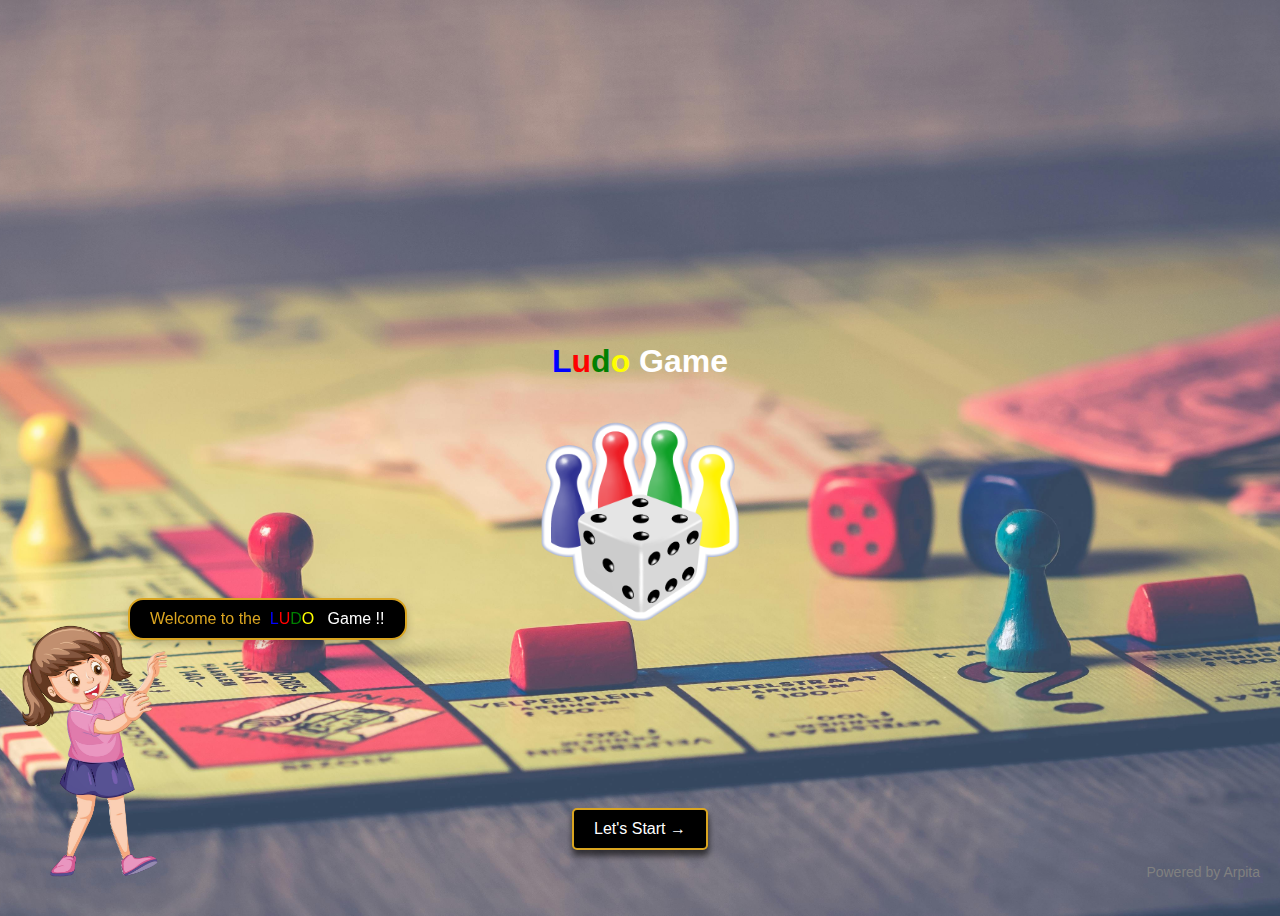
<file: Ludo_Game/index.html>
<!DOCTYPE html>
<html lang="en">

<head>
    <meta charset="UTF-8">
    <meta name="viewport" content="width=device-width, initial-scale=1.0">
    <link rel="stylesheet" href="style.css">
    <link rel="icon" href="pngegg.png" >
    <title>Ludo Game</title>
     
</head>

<body>
    <div class="welcome-container">
       
        <h1>
            <span style="color:blue;">L</span> 
            <span style="color:red;">u</span> 
            <span style="color:green;">d</span> 
            <span style="color:yellow;">o</span>&nbsp; <span style="color: white;">Game</span>
           
        </h1>
        <img src="pngegg.png" alt="Ludo Logo" class="logo">
       
        <a href='./lu/index.html'class="start-button">Let's Start &#x2192;</a>
        <div class="powered-by">Powered by Arpita</div>
    </div>

    <!-- Cartoon Character -->
    <img src="cc.png" alt="Dancing Cartoon" class="dancing-cartoon"> <!-- Replace with your cartoon image path -->

    <!-- Cloud with Welcome Message -->
    <div class="cloud">
      <span style="color:goldenrod;">  Welcome to the &nbsp; </span>  <span style="color:blue;">L</span> 
        <span style="color:red;">U</span> 
        <span style="color:green;">D</span> 
        <span style="color:yellow;">O</span> #&nbsp;<span style="color: white;">Game !!</span>
    </div>

    <script src="script.js"></script>
</body>
  </html>
</file>
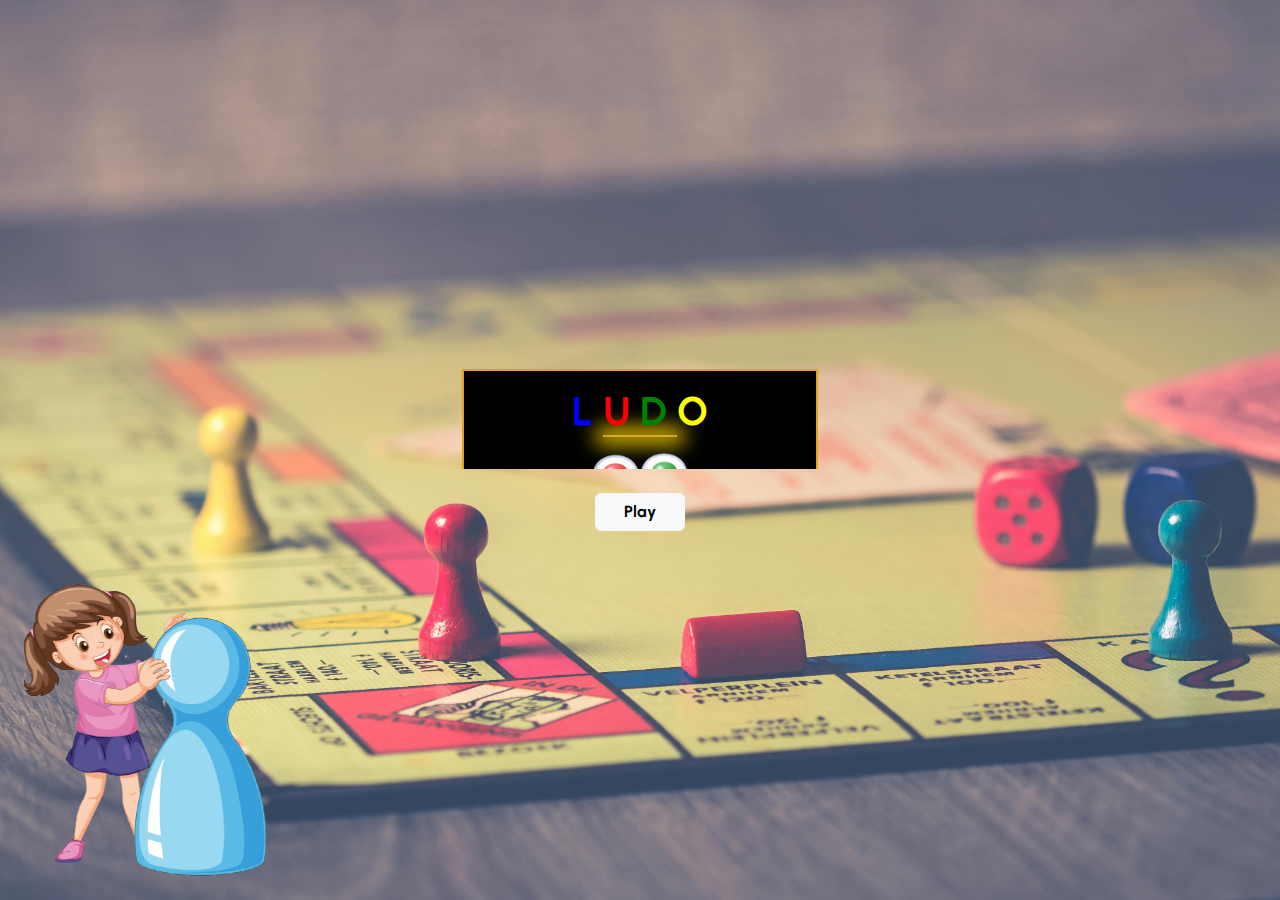
<file: Ludo_Game/lu/index.html>
<!DOCTYPE html>
<html>
<head>
    <meta charset="utf-8">
    <meta http-equiv="X-UA-Compatible" content="IE=edge">
    <title>Welcome to Ludo</title>
    <link rel="icon" href="pngegg.png" type="image/png">
    <meta name="description" content="">
    <meta content="width=device-width, user-scalable=no, initial-scale=1.0, maximum-scale=1.0, minimum-scale=1.0" name="viewport">
    <link rel="stylesheet" href="bootstrap.min.css">
    <link rel="stylesheet" href="index.css">
</head>
<body>
    <div class="menuContainer">
        <div class="container my-auto">
            <div class="row">
                <div class="col-sm-8 col-md-6 col-lg-5 col-xl-4 startMenu mx-auto text-center">
                    <div class="menu">
                        <h1 class="my-3"><b><span style="color:blue;">L</span>
                            <span style="color:red;">U</span>
                            <span style="color:green;">D</span>
                            <span style="color:yellow;">O</span></b></h1>
                        <img class="dice" src="pngegg.png" alt="" height="200">
                        <h3 class="my-3 font-monospace">Select Players</h3>
                        <div class="choosePlayers">
                            <div class="redPlayer players" id="redPlayer">
                                <img src="c.png" alt="">
                            </div>
                            <div class="greenPlayer players" id="greenPlayer">
                                <img src="gg.png" alt="">
                            </div>
                            <div class="yellowPlayer players" id="yellowPlayer">
                                <img src="yy.png" alt="">
                            </div>
                            <div class="bluePlayer players" id="bluePlayer">
                                <img src="bb.png" alt="">
                            </div>
                        </div>
                        <div id="playerNameInput" style="display:none;">
                            <input type="text" id="playerName" class="form-control mt-3" placeholder="Enter Player Name">
                            <button class="btn btn-primary mt-2" id="saveName">Save</button>
                        </div>
                        <div class="playerDetails mt-4" id="playerDetails"></div>
                    </div>
                </div>
                <div class="start text-center mt-4">
                    <a href="#" class="btn btn-light" id="play"><b>Play</b></a>
                </div>
            </div>
        </div>
    </div>
    <img src="cc2-removebg-preview.png" alt="Dancing Cartoon" class="dancing-cartoon">
    <script src="index.js" async defer></script>
</body>
</html>
</file>
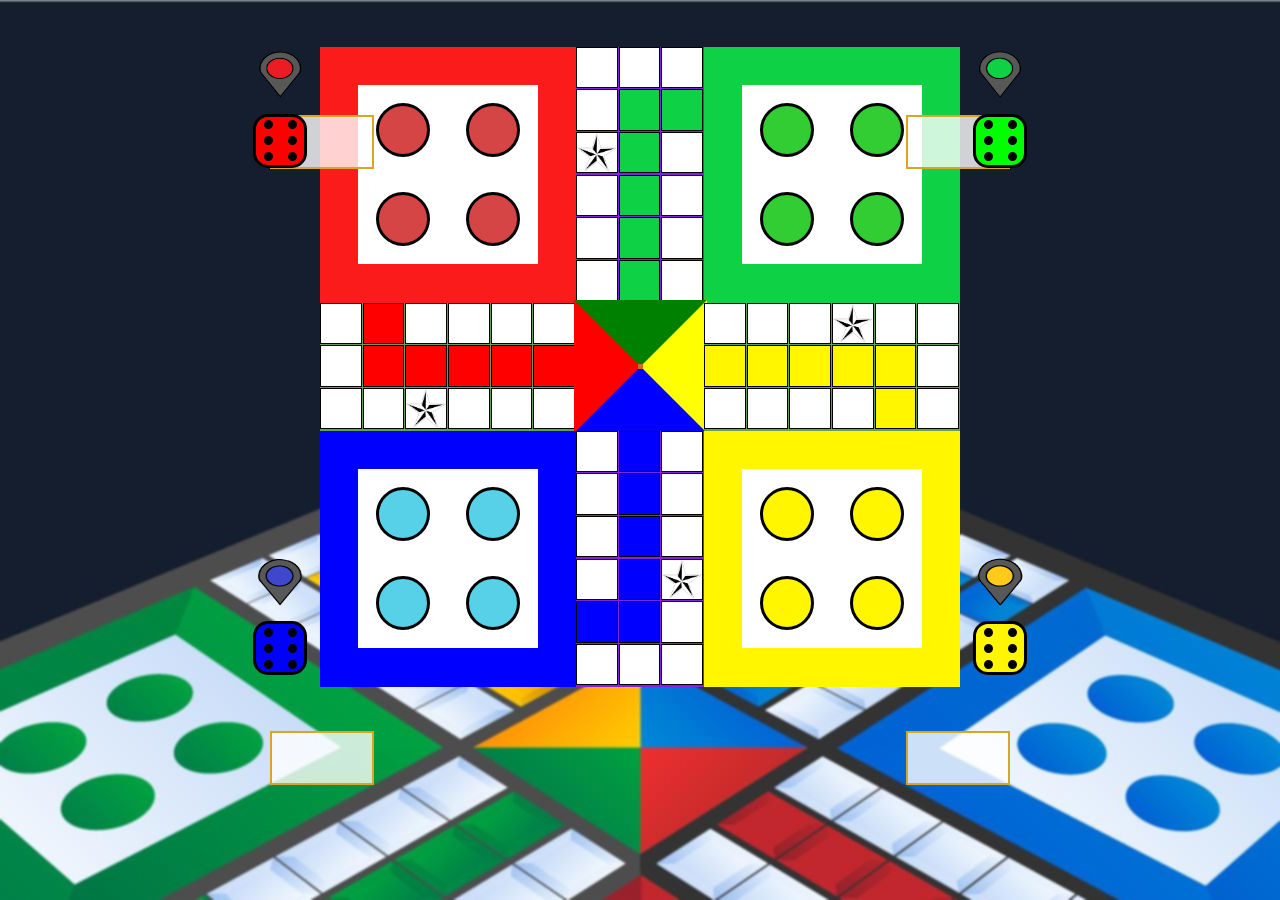
<file: Ludo_Game/lu/ludo.html>
<!DOCTYPE html>

<html>
    <head>
        <meta charset="utf-8">
        
        <title>LUDO</title>
        <link rel="icon" href="pngegg.png" type="image/png">
        <meta name="viewport" content="width=device-width, initial-scale=1">
        <link rel="stylesheet" href="ludo.css">
      <!--   <link rel="stylesheet" href="bootstrap.min.css"> -->
    </head>
    <body>
    
       <div class="game-board-container">
  
       <div class="corner-box top-left" id="playerNames"></div>
<div class="corner-box top-right" id="playerNames"></div>
<div class="corner-box bottom-left" id="playerNames"></div>
<div class="corner-box bottom-right" id="playerNames"></div>
        <div class="dice-container">
            <div class="dice-icon-container">
                <div class="player-container" >
                    <img src="red token.png" alt="" id="redPlayerToken">
                    
                </div>
                <div class="dice-place">
                    <div class="dice p1-dice " id="p1-dice"> 
                       <div class="dice-dots"></div>
                       <div class="dice-dots"></div>
                       <div class="dice-dots"></div>
                       <div class="dice-dots"></div>
                       <div class="dice-dots"></div>
                       <div class="dice-dots"></div>

                       <div class="roll-value D1" id="D1"><div class="dice-dots"></div></div>
                       <div class="roll-value D2" id="D2">
                        <div class="dice-dots"></div>
                        <div class="dice-dots"></div>
                       </div>
                       <div class="roll-value D3" id="D3">
                        <div class="dice-dots"></div>
                        <div class="dice-dots"></div>
                        <div class="dice-dots"></div>
                        
                       </div>
                       <div class="roll-value D4" id="D4">
                        <div class="dice-dots"></div>
                        <div class="dice-dots"></div>
                        <div class="dice-dots"></div>
                        <div class="dice-dots"></div>
                       </div>
                       <div class="roll-value D5" id="D5">
                        <table align="center" cellspacing="5px" >
                            <tr>
                                <td class="d5td"><div class="dice-dots"></div></td>
                                <td class="d5td"><div class="dice-dots"></div></td>
                            </tr>
                            <tr>
                                <td class="d5td" colspan="2"><div class="dice-dots"></div></td>
                            </tr>
                            <tr>
                                <td class="d5td"><div class="dice-dots"></div></td>
                                <td class="d5td"><div class="dice-dots"></div></td>
                            </tr>
                        </table>
                        
                       
                       </div>
                       <div class="roll-value D6" id="D6">
                         <div class="dice-dots"></div>
                         <div class="dice-dots"></div>
                         <div class="dice-dots"></div>
                         <div class="dice-dots"></div>
                         <div class="dice-dots"></div>
                         <div class="dice-dots"></div>
                       </div>
                    </div>
                </div>
            </div>
            <div class="dice-icon-container">
                <div class="player-container ">
                    <img src="blue token.png" alt=""  id="bluePlayerToken">
                    <div class="player-name" id="bluePlayerName"></div>
                </div> 
                <div class="dice-place">
                    <dic class="dice p4-dice" id="p2-dice"> 
                       <div class="dice-dots"></div>
                       <div class="dice-dots"></div>
                       <div class="dice-dots"></div>
                       <div class="dice-dots"></div>
                       <div class="dice-dots"></div>
                       <div class="dice-dots"></div>

                       <div class="roll-value D1" id="D1"><div class="dice-dots"></div></div>
                       <div class="roll-value D2" id="D2">
                        <div class="dice-dots"></div>
                        <div class="dice-dots"></div>
                       </div>
                       <div class="roll-value D3" id="D3">
                        <div class="dice-dots"></div>
                        <div class="dice-dots"></div>
                        <div class="dice-dots"></div>
                        
                       </div>
                       <div class="roll-value D4" id="D4">
                        <div class="dice-dots"></div>
                        <div class="dice-dots"></div>
                        <div class="dice-dots"></div>
                        <div class="dice-dots"></div>
                       </div>
                       <div class="roll-value D5" id="D5">
                        <table align="center" cellspacing="5px" >
                            <tr>
                                <td class="d5td"><div class="dice-dots"></div></td>
                                <td class="d5td"><div class="dice-dots"></div></td>
                            </tr>
                            <tr>
                                <td class="d5td" colspan="2"><div class="dice-dots"></div></td>
                            </tr>
                            <tr>
                                <td class="d5td"><div class="dice-dots"></div></td>
                                <td class="d5td"><div class="dice-dots"></div></td>
                            </tr>
                        </table>
                        
                       
                       </div>
                       <div class="roll-value D6" id="D6">
                         <div class="dice-dots"></div>
                         <div class="dice-dots"></div>
                         <div class="dice-dots"></div>
                         <div class="dice-dots"></div>
                         <div class="dice-dots"></div>
                         <div class="dice-dots"></div>
                       </div>
                    </dic>
                </div>
            </div>
        </div>
            <div class="game-board">
                  <div class="1st-half equal-up-down">   
                    
                    <div class="player-spot ps1">
                        <div class="player p1">
                           <div class="disks p1-disk redPath0"><img src="red token.png" class="redToken" alt="red token " name="redToken" id="redToken1"></div>
                           <div class="disks p1-disk redPath0"><img src="red token.png" class="redToken" alt="red token " name="redToken" id="redToken2"></div>
                           <div class="disks p1-disk redPath0"><img src="red token.png" class="redToken" alt="red token " name="redToken" id="redToken3"></div>
                           <div class="disks p1-disk redPath0"><img src="red token.png" class="redToken" alt="red token " name="redToken" id="redToken4"></div>
                        </div>
                    </div>
                    <div class="vertical-path">
                        <div class="cube-move-spot RGYB bluePath24 yellowPath37 greenPath50 redPath11"></div>
                        <div class="cube-move-spot RGYB bluePath25 yellowPath38 greenPath51 redPath12"></div>
                        <div class="cube-move-spot RYB bluePath26 yellowPath39 redPath13"></div>
                        <div class="cube-move-spot  RGYB bluePath23 yellowPath36 greenPath49 redPath10"></div>
                        <div class="cube-move-spot green-spot G greenPath52"></div>
                        <div class="cube-move-spot tokenStart green-spot RGYB bluePath27 yellowPath40 greenPath1 redPath14"></div>
                        <div class="cube-move-spot star-place RGYB bluePath22 yellowPath35 greenPath48 redPath9"></div>
                        <div class="cube-move-spot green-spot G greenPath53"></div>
                        <div class="cube-move-spot RGYB bluePath28 yellowPath41 greenPath2 redPath15"></div>
                        <div class="cube-move-spot RGYB bluePath21 yellowPath34 greenPath47 redPath8"></div>
                        <div class="cube-move-spot green-spot G greenPath54"></div>
                        <div class="cube-move-spot RGYB bluePath29 yellowPath42 greenPath3 redPath16"></div>
                        <div class="cube-move-spot RGYB bluePath20 yellowPath33 greenPath46 redPath7"></div>
                        <div class="cube-move-spot green-spot G greenPath55"></div>
                        <div class="cube-move-spot RGYB bluePath30 yellowPath43 greenPath4 redPath17"></div>
                        <div class="cube-move-spot RGYB bluePath19 yellowPath32 greenPath45 redPath6"></div>
                        <div class="cube-move-spot green-spot G greenPath56"></div>
                        <div class="cube-move-spot RGYB bluePath31 yellowPath44 greenPath5 redPath18"></div>
                    </div>
                    
                    <div class="player-spot ps2">
                        <div class="player p2">
                            <div class="disks p2-disk greenPath0"><img src="green token.png" class="greenToken" alt="green token " name="greenToken" id="greenToken1"></div>
                            <div class="disks p2-disk greenPath0"><img src="green token.png" class="greenToken" alt="green token " name="greenToken" id="greenToken2"></div>
                            <div class="disks p2-disk greenPath0"><img src="green token.png" class="greenToken" alt="green token " name="greenToken" id="greenToken3"></div>
                            <div class="disks p2-disk greenPath0"><img src="green token.png" class="greenToken" alt="green token " name="greenToken" id="greenToken4"></div>
                        </div>
                    </div>
                  </div>

                  <div class="medium-2nd">
                    <div class="horizontal-path">
                        <div class="cube-move-spot G Y B bluePath13 yellowPath26 greenPath39"></div>
                        <div class="cube-move-spot tokenStart red-spot RGYB bluePath14 yellowPath27 greenPath40 redPath1"></div>
                        <div class="cube-move-spot RGYB bluePath15 yellowPath28 greenPath41 redPath2"></div>
                        <div class="cube-move-spot RGYB bluePath16 yellowPath29 greenPath42 redPath3"></div>
                        <div class="cube-move-spot RGYB bluePath17 yellowPath30 greenPath43 redPath4"></div>
                        <div class="cube-move-spot RGYB bluePath18 yellowPath31 greenPath44 redPath5"></div>
                        <div class="cube-move-spot RGYB bluePath12 yellowPath25 greenPath38 redPath51"></div>
                        <div class="cube-move-spot red-spot R  redPath52"></div>
                        <div class="cube-move-spot red-spot R  redPath53"></div>
                        <div class="cube-move-spot red-spot R  redPath54"></div>
                        <div class="cube-move-spot red-spot R  redPath55"></div>
                        <div class="cube-move-spot red-spot R  redPath56"></div>
                        <div class="cube-move-spot RGYB bluePath11 yellowPath24 greenPath37 redPath50"></div>
                        <div class="cube-move-spot  RGYB bluePath10 yellowPath23 greenPath36 redPath49"></div>
                        <div class="cube-move-spot star-place RGYB bluePath9 yellowPath22 greenPath35 redPath48"></div>
                        <div class="cube-move-spot RGYB bluePath8 yellowPath21 greenPath34 redPath47"></div>
                        <div class="cube-move-spot RGYB bluePath7 yellowPath20 greenPath33 redPath46"></div>
                        <div class="cube-move-spot RGYB bluePath6 yellowPath19 greenPath32 redPath45"></div>
                    </div>
                    
                    <div class="home">
                        <div class="home-box" id="home">
                             <div class="redPath57 redHome tokenHome" id="redHome"></div>  
                             <div class="greenPath57 greenHome tokenHome" id="greenHome"></div>  
                             <div class="bluePath57  blueHome tokenHome" id="blueHome"></div>  
                             <div class="yellowPath57 yellowHome tokenHome" id="yellowHome"></div>  
                        </div>
                    </div>
                    <div class="horizontal-path">
                        <div class="cube-move-spot RGYB bluePath32 yellowPath45 greenPath6 redPath19"></div>
                        <div class="cube-move-spot RGYB bluePath33 yellowPath46 greenPath7 redPath20"></div>
                        <div class="cube-move-spot RGYB bluePath34 yellowPath47 greenPath8 redPath21"></div>
                        <div class="cube-move-spot star-place RGYB bluePath35 yellowPath48 greenPath9 redPath22"></div>
                        <div class="cube-move-spot RGYB bluePath36 yellowPath49 greenPath10 redPath23"></div>
                        <div class="cube-move-spot RGYB bluePath37 yellowPath50 greenPath11 redPath24"></div>
                        <div class="cube-move-spot yellow-spot Y yellowPath56"></div>
                        <div class="cube-move-spot yellow-spot Y yellowPath55"></div>
                        <div class="cube-move-spot yellow-spot Y yellowPath54"></div>
                        <div class="cube-move-spot yellow-spot Y yellowPath53"></div>
                        <div class="cube-move-spot yellow-spot Y yellowPath52"></div>
                        <div class="cube-move-spot RGYB bluePath38 yellowPath51 greenPath12 redPath25"></div>
                        <div class="cube-move-spot RGYB bluePath44 yellowPath5 greenPath18 redPath31"></div>
                        <div class="cube-move-spot RGYB bluePath43 yellowPath4 greenPath17 redPath30"></div>
                        <div class="cube-move-spot RGYB bluePath42 yellowPath3 greenPath16 redPath29"></div>
                        <div class="cube-move-spot RGYB bluePath41 yellowPath2 greenPath15 redPath28"></div>
                        <div class="cube-move-spot tokenStart yellow-spot RGYB bluePath40 yellowPath1 greenPath14 redPath27"></div>
                        <div class="cube-move-spot R  G B bluePath39 greenPath13 redPath26"></div>
                    </div>
                    
                  </div>

                  <div class="last-half equal-up-down">
                    <div class="player-spot ps3">
                        <div class="player p3">
                            <div class="disks p3-disk bluePath0"><img src="blue token.png" class="blueToken" alt="blue token " name="blueToken" id="blueToken1"></div>
                            <div class="disks p3-disk bluePath0"><img src="blue token.png" class="blueToken" alt="blue token " name="blueToken" id="blueToken2"></div>
                            <div class="disks p3-disk bluePath0"><img src="blue token.png" class="blueToken" alt="blue token " name="blueToken" id="blueToken3"></div>
                            <div class="disks p3-disk bluePath0"><img src="blue token.png" class="blueToken" alt="blue token " name="blueToken" id="blueToken4"></div>
                        </div>
                    </div>
                    <div class="vertical-path">
                        <div class="cube-move-spot RGYB bluePath5 yellowPath18 greenPath31 redPath44"></div>
                        <div class="cube-move-spot blue-spot B bluePath56"></div>
                        <div class="cube-move-spot RGYB bluePath45 yellowPath6 greenPath19 redPath32"></div>
                        <div class="cube-move-spot RGYB bluePath4 yellowPath17 greenPath30 redPath43"></div>
                        <div class="cube-move-spot blue-spot B bluePath55"></div>
                        <div class="cube-move-spot RGYB bluePath46 yellowPath7 greenPath20 redPath33"></div>
                        <div class="cube-move-spot RGYB bluePath3 yellowPath16 greenPath29 redPath42"></div>
                        <div class="cube-move-spot blue-spot B bluePath54"></div>
                        <div class="cube-move-spot RGYB bluePath47 yellowPath8 greenPath21 redPath34"></div>
                        <div class="cube-move-spot RGYB bluePath2 yellowPath15 greenPath28 redPath41"></div>
                        <div class="cube-move-spot blue-spot B bluePath53"></div>
                        <div class="cube-move-spot RGYB star-place bluePath48 yellowPath9 greenPath22 redPath35"></div>
                        <div class="cube-move-spot tokenStart blue-spot RGYB bluePath1 yellowPath14 greenPath27 redPath40"></div>
                        <div class="cube-move-spot blue-spot B bluePath52"></div>
                        <div class="cube-move-spot RGYB bluePath49 yellowPath10 greenPath23 redPath36"></div>
                        <div class="cube-move-spot R  G Y greenPath26 redPath39 yellowPath13"></div>
                        <div class="cube-move-spot RGYB bluePath51 yellowPath12 greenPath25 redPath38"></div>
                        <div class="cube-move-spot RGYB bluePath50 yellowPath11 greenPath24 redPath37"></div>
                    </div>
                    
                    <div class="player-spot ps4">
                        <div class="player p4">
                            <div class="disks p4-disk yellowPath0"><img src="yellow token.png" class="yellowToken" alt="yellow token" name="yellowToken" id="yellowToken1"></div>
                            <div class="disks p4-disk yellowPath0"><img src="yellow token.png" class="yellowToken" alt="yellow token" name="yellowToken" id="yellowToken2"></div>
                            <div class="disks p4-disk yellowPath0"><img src="yellow token.png" class="yellowToken" alt="yellow token" name="yellowToken" id="yellowToken3"></div>
                            <div class="disks p4-disk yellowPath0"><img src="yellow token.png" class="yellowToken" alt="yellow token" name="yellowToken" id="yellowToken4"></div>
                        </div>
                    </div>
                  </div>
            </div>
        <div class="dice-container">
            <div class="dice-icon-container">
                <div class="player-container">
                    <img src="green token.png" alt=""  id="greenPlayerToken">
                </div>
                <div class="dice-place">
                    <dic class="dice p2-dice" id="p3-dice"> 
                       <div class="dice-dots"></div>
                       <div class="dice-dots"></div>
                       <div class="dice-dots"></div>
                       <div class="dice-dots"></div>
                       <div class="dice-dots"></div>
                       <div class="dice-dots"></div>

                       <div class="roll-value D1" id="D1"><div class="dice-dots"></div></div>
                       <div class="roll-value D2" id="D2">
                        <div class="dice-dots"></div>
                        <div class="dice-dots"></div>
                       </div>
                       <div class="roll-value D3" id="D3">
                        <div class="dice-dots"></div>
                        <div class="dice-dots"></div>
                        <div class="dice-dots"></div>
                        
                       </div>
                       <div class="roll-value D4" id="D4">
                        <div class="dice-dots"></div>
                        <div class="dice-dots"></div>
                        <div class="dice-dots"></div>
                        <div class="dice-dots"></div>
                       </div>
                       <div class="roll-value D5" id="D5">
                        <table align="center" cellspacing="5px" >
                            <tr>
                                <td class="d5td"><div class="dice-dots"></div></td>
                                <td class="d5td"><div class="dice-dots"></div></td>
                            </tr>
                            <tr>
                                <td class="d5td" colspan="2"><div class="dice-dots"></div></td>
                            </tr>
                            <tr>
                                <td class="d5td"><div class="dice-dots"></div></td>
                                <td class="d5td"><div class="dice-dots"></div></td>
                            </tr>
                        </table>
                        
                       
                       </div>
                       <div class="roll-value D6" id="D6">
                         <div class="dice-dots"></div>
                         <div class="dice-dots"></div>
                         <div class="dice-dots"></div>
                         <div class="dice-dots"></div>
                         <div class="dice-dots"></div>
                         <div class="dice-dots"></div>
                       </div>
                    </dic>
                </div>
            </div>
            <div class="dice-icon-container">
                <div class="player-container">
                    <img src="yellow token.png" alt=""  id="yellowPlayerToken">
                </div>
                <div class="dice-place">
                    <dic class="dice p3-dice " id="p4-dice"> 
                       <div class="dice-dots"></div>
                       <div class="dice-dots"></div>
                       <div class="dice-dots"></div>
                       <div class="dice-dots"></div>
                       <div class="dice-dots"></div>
                       <div class="dice-dots"></div>

                       <div class="roll-value D1" id="D1"><div class="dice-dots"></div></div>
                       <div class="roll-value D2" id="D2">
                        <div class="dice-dots"></div>
                        <div class="dice-dots"></div>
                       </div>
                       <div class="roll-value D3" id="D3">
                        <div class="dice-dots"></div>
                        <div class="dice-dots"></div>
                        <div class="dice-dots"></div>
                        
                       </div>
                       <div class="roll-value D4" id="D4">
                        <div class="dice-dots"></div>
                        <div class="dice-dots"></div>
                        <div class="dice-dots"></div>
                        <div class="dice-dots"></div>
                       </div>
                       <div class="roll-value D5" id="D5">
                        <table align="center" cellspacing="5px" >
                            <tr>
                                <td class="d5td"><div class="dice-dots"></div></td>
                                <td class="d5td"><div class="dice-dots"></div></td>
                            </tr>
                            <tr>
                                <td class="d5td" colspan="2"><div class="dice-dots"></div></td>
                            </tr>
                            <tr>
                                <td class="d5td"><div class="dice-dots"></div></td>
                                <td class="d5td"><div class="dice-dots"></div></td>
                            </tr>
                        </table>
                        
                       
                       </div>
                       <div class="roll-value D6" id="D6">
                         <div class="dice-dots"></div>
                         <div class="dice-dots"></div>
                         <div class="dice-dots"></div>
                         <div class="dice-dots"></div>
                         <div class="dice-dots"></div>
                         <div class="dice-dots"></div>
                       </div>
                    </dic>
                </div>
            </div>
        </div>
       </div>

       
        
       <!--  <script src="ludo.js" async defer></script> -->
        <script src="ludo2.js" async defer></script>

    </body>
</html>
</file>
<file: Ludo_Game/style.css>
body {
    display: flex;
    justify-content: center;
    align-items: center;
    height: 100vh;
    background-image: url('pexels-nietjuh-776654.jpg');
    background-repeat: no-repeat;
    background-size: cover;
    background-position: center;
    font-family: Arial, sans-serif;
}
h1 { display: flex; align-items: center; justify-content: center; }
.welcome-container {
    text-align: center;
    color: white;
}

/*.title-container img {
    position: absolute;
    top: -100px;
    left: 60px;
    
    transform: translate(-50%, -50%);
}
*/
.logo {
    width: 200px;
    height: auto;
    margin: 20px 0;
}

.start-button {
    padding: 10px 20px;
    font-size: 16px;
    margin-top: 20px;
    cursor: pointer;
    background: black;
    color: white;
    text-decoration: none;
    border-radius: 5px;
    align-items: center;
    position: absolute;
    bottom: 50px;
    left: 50%;
    transform: translateX(-50%);
    box-shadow: 0 6px 6px rgba(0, 0, 0, 0.6);
    border: 2px solid goldenrod;
}

.powered-by {
    position: absolute;
    bottom: 20px;
    right: 20px;
    font-size: 14px;
    color: silver;
}
 /* Basic styles for the welcome container */
 .welcome-container {
    text-align: center;
    margin-top: 50px;
}

/* Style for the logo */
.logo {
    width: 200px; /* Adjust as needed */
    height: auto;
    margin-top: 20px;
}

/* Style for the start button */
.start-button {
    display: inline-block;
    margin-top: 20px;
    padding: 10px 20px;
    background: black;
    color: white;
    text-decoration: none;
    border-radius: 5px;
     
}

/* Style for powered by text */
.powered-by {
    margin-top: 20px;
    font-size: 14px;
    color: gray;
}

/* Style for the dancing cartoon */
.dancing-cartoon {
    position: fixed; /* Fixed position */
    bottom: 20px; 
    left: 20px; 
    width: 150px; 
    height: auto; /* Maintain aspect ratio */
    animation: dance 1s infinite; /* Dancing animation */
}

/* Keyframes for dancing animation */
@keyframes dance {
    0% { transform: translateY(0); }
    25% { transform: translateY(-10px); }
    50% { transform: translateY(0); }
    75% { transform: translateY(-10px); }
    100% { transform: translateY(0); }
}

/* Cloud styling */
.cloud {
    position: fixed; /* Fixed position */
    bottom: 260px; /* Adjust this value to move the cloud higher above the cartoon */
    left: 10%; /* Center horizontally (adjust as needed) */
    background: black;
    border: 2px solid goldenrod;
    border-radius: 15px; /* Rounded corners for cloud shape */
    padding: 10px 20px; /* Padding around text */
    box-shadow: 0 4px 8px rgba(0, 0, 0, 0.2); /* Shadow for depth */
    font-size: 16px; /* Font size for message */
    display: flex; /* Flexbox for centering text */
    align-items: center; /* Center text vertically */
}

 
@keyframes cloud {
    0% { transform: translateY(0); }
    25% { transform: translateY(-10px); }
    50% { transform: translateY(0); }
    75% { transform: translateY(-10px); }
    100% { transform: translateY(0); }
}
</file>
<file: Ludo_Game/lu/index.css>
@import url('https://fonts.googleapis.com/css2?family=Josefin+Sans:wght@400;600;700&family=Lexend+Deca:wght@100;200;300;400;500;600;700&family=Montserrat:wght@400;700&family=Mulish:wght@300&family=Poppins:wght@300;400;600&family=Urbanist:wght@300;400;600;700;800;900&display=swap');


*{
    margin: 0;
    padding: 0;
    box-sizing: border-box;

    font-family: "Urbanist", sans-serif;
}
html{
    background: #151e2f;
}
body{
    /* height: 100vh; */
    background: url(pexels-nietjuh-776654.jpg) no-repeat 0 0;
    background-size: cover;
   
}
.menu{
    border: 2px solid goldenrod;

    
}
.menuContainer{
    height: 100vh;
    display: flex;
    align-items: center;
    justify-content: center;
}
.startMenu{
    background-clip: content-box;
    backdrop-filter: blur(1px);
    overflow: hidden;
    height: 100px;
    color: white    ;
    background-color: black;
    border: goldenrod;
    
    animation: opening 0.5s linear forwards;

}
/* 480px */
@keyframes opening {
    0% {
        height: 10px;
    }
    99%{
        height: 490px;
    }
    100% {
        height: auto;
    }
}
@keyframes closing {
    0% {
        height: 490px;
    }
    
    100% {
        height:0px;
    }
}
.choosePlayers{
    display: flex;
    align-items: center;
    justify-content: center;
}
.players{
   
    margin: 2px ;
   
}

.players img{
    height: 75px;
}

.btn{
    width: 90px;
}
.selected{
    border: 1px solid rgb(255, 255, 255);
    background: rgba(128, 128, 128, 0.511);
    
}
.players::after{
    content: "";
    display: block;
    height: 2px;
    width: 0%;
    text-align: center;
    margin: auto;
   
}
.redPlayer::after{
    background-color: #ff0000;
    box-shadow: 0px 0px 20px 17px #ff0000;
}
.bluePlayer::after{
    background-color: blue;
    box-shadow: 0px 0px 20px 17px blue;
}
.greenPlayer::after{
    background-color: green;
    box-shadow: 0px 0px 20px 17px green;
}
.yellowPlayer::after{
    background-color: yellow;
    box-shadow: 0px 0px 20px 17px yellow;
}
h1::after{
    content: "";
    display: block;
    height: 2px;
    width: 21%;
    background-color:goldenrod;
    text-align: center;
    margin: auto;
    box-shadow: 0 0 20px 7px gold;

}

@media (hover: hover) {
    .players :hover{
        border: 1px solid white;
    }
  }
  
  /* Remove hover styles for touch devices */
  @media (hover: none) {
    .players :hover{
       
    }
  }
@media(max-width: 576px){
    body{
        background-position: center;
    }
}
@media(max-width: 350px){
    .dice{
        height: 50px;
        width: 50px;
        
        margin: 20px 0;
    }
}
/* Style for the dancing cartoon */
.dancing-cartoon {
    position: fixed; /* Fixed position */
    bottom: 20px; /* Distance from bottom */
    left: 20px; /* Distance from left */
    width: 250px; /* Adjust size as needed (increase this value) */
    height: 300px; /* Maintain aspect ratio */
    animation: dance 1s infinite; /* Dancing animation */
}
.start {
    display: flex;
    justify-content: center; /* Centers horizontally */
    align-items: center; /* Centers vertically */
    margin-top: 20px; /* Adjusts spacing from the card */
    
    border: goldenrod;
}
.btn-custom {
    background-color: black;
    border: 2px solid gold;
    color: white;
    padding: 10px 20px;
    font-size: 16px;
    cursor: pointer;
    border-radius: 5px;
}

.btn-custom:hover {
    background-color: #333; /* Optional: Darker black on hover */
    border-color: #ffd700; /* Optional: Lighter gold on hover */
}
</file>
<file: Ludo_Game/lu/ludo.css>
body {
    background: url(ludoBordbackground.jpg);
    background-size: auto;
    backdrop-filter: blur(1px);
    background-position: center top;
    height: 100vh;
}

* {
    margin: 0;
    padding: 0;
    /*   border: .5px solid rgba(0, 0, 0, 0.845); */
}

.game-board-container {
    display: flex;
    align-items: center;
    justify-content: center;

    background-color: rgba(99, 133, 122, 0);
    padding-bottom: 3em;
}

.dice-container {
    height: 40em;
    width: 5em;
    background-color: rgba(240, 255, 255, 0);

    margin: 0;
    margin-top: 3em;

    display: flex;
    align-items: center;
    justify-content: space-between;
    flex-direction: column;
    border: none;


}

.dice-icon-container {
    height: 8.31em;
    width: 100%;
    background-color: rgba(89, 37, 138, 0);
    border: none;
}

.player-container {
    height: 3.31em;
    width: 100%;
    background-color: rgba(240, 255, 255, 0);

    display: flex;
    align-items: center;
    justify-content: center;
    border: none;
}

.player-container img {
    border: none;
    height: 90%;
    width: 60%;
    position: relative;
}

.floating {
    animation: float 1s infinite;
}

.dice-place {
    height: 5em;
    background-color: rgba(210, 105, 30, 0);
    position: relative;

    display: flex;
    align-items: center;
    justify-content: center;

    border: none;

}

.dice {
    height: 3em;
    width: 3em;
    background-color: azure;
    border: 3px solid black;
    border-radius: 15px;

    position: relative;

    display: grid;
    align-items: center;
    justify-content: center;

    grid-template-columns: 1fr 1fr;
    grid-template-rows: repeat(3 1fr);
}

.rolling {
    animation: roll 50ms 10;

}

.p1-dice {
    background-color:red;

}

.p2-dice {
    animation: roll 50ms 10;
    animation-play-state: paused;
    background-color:lime;
}

.p3-dice {
    animation: roll 50ms 10;
    animation-play-state: paused;
    background-color:#fff600 ;
}

.p4-dice {
    animation: roll 50ms 10;
    animation-play-state: paused;
    background-color: blue;
}

@keyframes roll {
    from {


        transform: rotate(0deg);
        /*  height: 3em;
        width: 3em; */

    }

    to {
        /*  height: 4em;
        width: 4em; */
        transform: rotate(360deg);

    }

}

.dice-dots {
    height: 5px;
    width: 5px;
    border: 2px solid black;
    border-radius: 100%;
    background-color: rgb(0, 0, 0);
    margin: auto;
}

.roll-value {
    position: absolute;
    top: 50px;
    left: 50px;
    transform: translate(-50px, -50px);
    height: 100%;
    width: 100%;

    border: 0px solid black;
    border-radius: 15px;
    background-color: #ffffff;
}

.D6 {

    visibility: hidden;
    display: grid;
    align-items: center;
    justify-content: center;

    grid-template-columns: 1fr 1fr;
    grid-template-rows: repeat(3 1fr);
}

.D5 {
    visibility: hidden;
    display: flex;
    align-items: center;
    justify-content: center;

}

.D5 table {
    border: none;

}

.d5td {
    border: none;
    margin: 5px;
}

.D4 {
    visibility: hidden;
    display: grid;
    align-items: center;
    justify-content: center;

    grid-template-columns: 1fr 1fr;
    grid-template-rows: repeat(3 1fr);
}

.D3 {
    visibility: hidden;
    display: flex;
    align-items: center;
    justify-content: space-around;
}

.D2 {
    visibility: hidden;
    display: flex;
    align-items: center;
    justify-content: space-around;
}

.D1 {
    visibility: hidden;
    display: flex;
    align-items: center;
    justify-content: center;
}

.visible-dice {
    visibility: visible;
}

.game-board {

    background-color: aquamarine;
    text-align: center;
    margin: 0;
    margin-top: 45px;
    height: 40em;
    width: 40em;

    display: flex;
    flex-direction: column;
}

.equal-up-down {
    background-color: blue;
    width: 100%;
    height: 16em;

    display: flex;

}

.player-spot {
    height: 100%;
    width: 16em;
    background-color: rgba(137, 43, 226, 0.658);
    display: flex;
    align-items: center;
    justify-content: center;

}

.player {
    height: 70%;
    width: 70%;
    background-color: red;
}

.ps1 {
    background-color: rgb(252, 27, 27);
}

.ps2 {
    background-color: #0ed145;
}

.ps3 {
    background-color: blue;
}

.ps4 {
    background-color: #fff600 ;
}

.p1 {
    background-color: white;

    display: grid;
    grid-template-columns: 1fr 1fr;
    grid-template-rows: 1fr 1fr;
    justify-content: center;
    align-items: center;

}

.p2 {
    background-color: white;


    display: grid;
    grid-template-columns: 1fr 1fr;
    grid-template-rows: 1fr 1fr;
    justify-content: center;
    align-items: center;
}

.p3 {
    background-color: white;


    display: grid;
    grid-template-columns: 1fr 1fr;
    grid-template-rows: 1fr 1fr;
    justify-content: center;
    align-items: center;
}

.p4 {
    background-color: white;


    display: grid;
    grid-template-columns: 1fr 1fr;
    grid-template-rows: 1fr 1fr;
    justify-content: center;
    align-items: center;
}

.disks {
    margin: auto;
    height: 3em;
    width: 3em;

    border: 3px solid black;
    border-radius: 100%;
}

.p1-disk {
    background-color: rgb(214, 69, 69);
}

.p2-disk {
    background-color: rgb(50,205,50);
}

.p3-disk {
    background-color: rgb(87, 209, 231);
}

.p4-disk {
    background-color:rgb(255,246,0);
}

.disks img,
.cube-move-spot img {
    height: 100%;
    width: 100%;
    border: none;
    position: relative;
    top: -13px;



}

.p1-disk img {
    animation: float 1s infinite;

}

.p2-disk img {
    animation: float 1s infinite;
    animation-play-state: paused;
}

.p3-disk img {
    animation: float 1s infinite;
    animation-play-state: paused;
}

.p4-disk img {
    animation: float 1s infinite;
    animation-play-state: paused;
}

@keyframes float {
    0% {
        top: -13px;
    }

    5% {
        top: -14px;
    }

    10% {
        top: -15px;
    }

    15% {
        top: -16px;
    }

    20% {
        top: -17px;
    }

    25% {
        top: -18px;
    }

    30% {
        top: -19px;
    }

    35% {
        top: -20px;
    }

    40% {
        top: -21px;
    }

    45% {
        top: -22px;
    }

    50% {
        top: -23px;
    }

    55% {
        top: -24px;
    }

    60% {
        top: -25px;
    }

    65% {
        top: -24px;
    }

    70% {
        top: -23px;
    }

    75% {
        top: -22px;
    }

    80% {
        top: -21px;
    }

    85% {
        top: -20px;
    }

    90% {
        top: -19px;
    }

    95% {
        top: -18px;
    }

    100% {
        top: -13px;
    }
}

.vertical-path {
    height: 100%;
    width: 8em;
    background-color: rgba(211, 43, 226, 0.658);

    display: grid;
    grid-template-columns: repeat(3, 1fr);
    grid-template-rows: repeat(6, 1fr);

}

.medium-2nd {
    height: 8em;
    background-color: bisque;
    width: 100%;
    display: flex;
    justify-content: center;
}

.cube-move-spot {
    border: .1em solid rgb(0, 0, 0);
    display: block;
    height: 2.47em;
    width: 2.47em;
    background-color: rgb(255, 255, 255);
}

.horizontal-path {
    height: 100%;
    width: 16em;
    background-color: rgba(22, 124, 26, 0.658);

    display: grid;
    grid-template-columns: repeat(6, 1fr);
    grid-template-rows: repeat(3, 1fr);
}

.green-spot {
    background-color: #0ed145;
}

.yellow-spot {
    background-color: #fff600 ;
}

.blue-spot {
    background-color: blue;
}

.red-spot {
    background-color: red;
}

.star-place {
    background-image: url(star.png);
    background-position: center top;
    background-size: cover;
}

.home {
    display: flex;
    align-items: center;
    justify-content: center;
    height: 100%;
    width: 8em;
    background-color: rgba(0, 255, 30, 0.658);

}

.home-box {
    height: 5px;
    width: 5px;
    background-color: chocolate;

    border-top: 4em solid green;
    border-bottom: 4em solid blue;
    border-right: 4em solid yellow;
    border-left: 4em solid red;
}

.makeGrid {
    display: grid;
    grid-template-columns: repeat(2, 1fr);
    align-content: center;
    align-items: center;
    justify-items: center;
}

.redHome {
    background: rgba(255, 255, 255, 0);
    display: block;
    height: 76px;
    width: 49px;
    position: relative;
    top: -36px;
    left: -64px;

    display: grid;
    grid-template-columns: repeat(2, 1fr);
    align-content: center;
    align-items: center;
    justify-items: center;
}

.greenHome {
    background: #3b953b00;
    display: block;
    height: 47px;
    width: 49px;
    position: relative;
    top: -140px;
    left: -22px;
    display: grid;
    grid-template-columns: repeat(2, 1fr);
    align-content: center;
    align-items: center;
    justify-content: center;
    justify-items: center;
}

.blueHome {
    background: #32c5ff00;
    display: block;
    height: 47px;
    width: 52px;
    position: relative;
    top: -103px;
    left: -26px;
    display: grid;
    grid-template-columns: repeat(2, 1fr);
    align-content: center;
    align-items: center;
    justify-content: center;
    justify-items: center;
}

.yellowHome {
    background: #cd911a00;
    display: block;
    height: 46px;
    width: 49px;
    position: relative;
    top: -193px;
    left: 19px;
    display: grid;
    grid-template-columns: repeat(2, 1fr);
    align-content: center;
    align-items: center;
    justify-items: center;
}

.home-box img {
    height: 25px;

    border: none;
    position: relative;
    top: -13px;
}

.makeGrid2 {
    FONT-VARIANT: JIS83;
    display: grid;
    grid-template-columns: repeat(3, 1fr);
    align-content: center;
    align-items: center;
    justify-items: center;
}

/* Small devices (sm) */
@media (max-width: 576px) {
    body {
        transform: scale(0.5);
        height: 100vh;
    }
}

/* Medium devices (md) */
@media (min-width: 577px) and (max-width: 768px) {
    body {
        transform: scale(0.7);
        height: 100vh;
    }
}

/* Large devices (lg) */
/*  @media (min-width: 769px) and (max-width: 992px) {
    
  }
   */
/* Extra-large devices (xl) */
/* @media (min-width: 993px) {
    
  } */
  .corner-box {
    width: 100px; /* Set the width of the box */
    height: 50px; /* Set the height of the box */
    background-color: rgba(255, 255, 255, 0.8); 
    border: 2px solid goldenrod; 
    position: absolute; /* Positioning */
    justify-content: center;
   
}

.top-left {
    top: 115px; /* Adjusted distance from the top */
    left:270px; /* Adjusted distance from the left */
}

.top-right {
    top: 115px; 
    right: 270px; }
.bottom-left {
    bottom: 115px;  
    left: 270px;  
}

.bottom-right {
    bottom: 115px;  
    right: 270px; /* Adjusted distance from the right */
}
</file>
